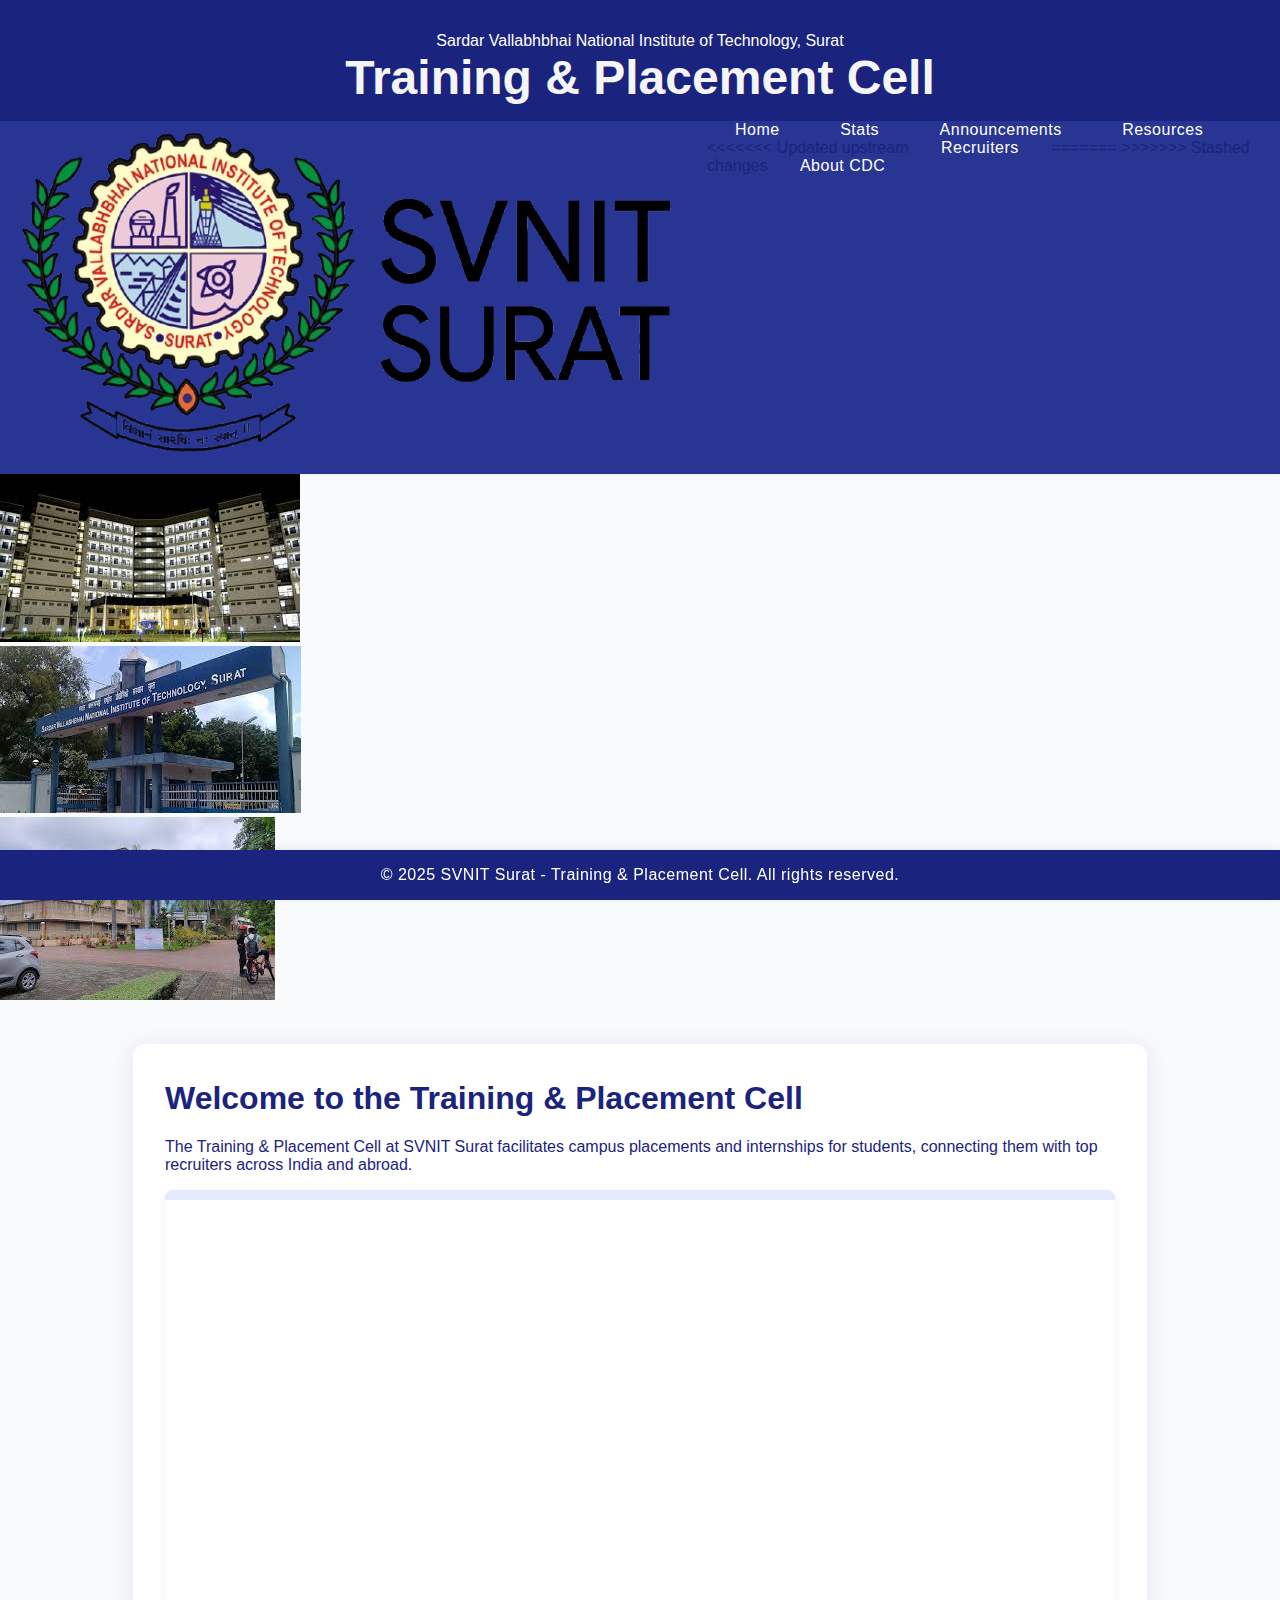
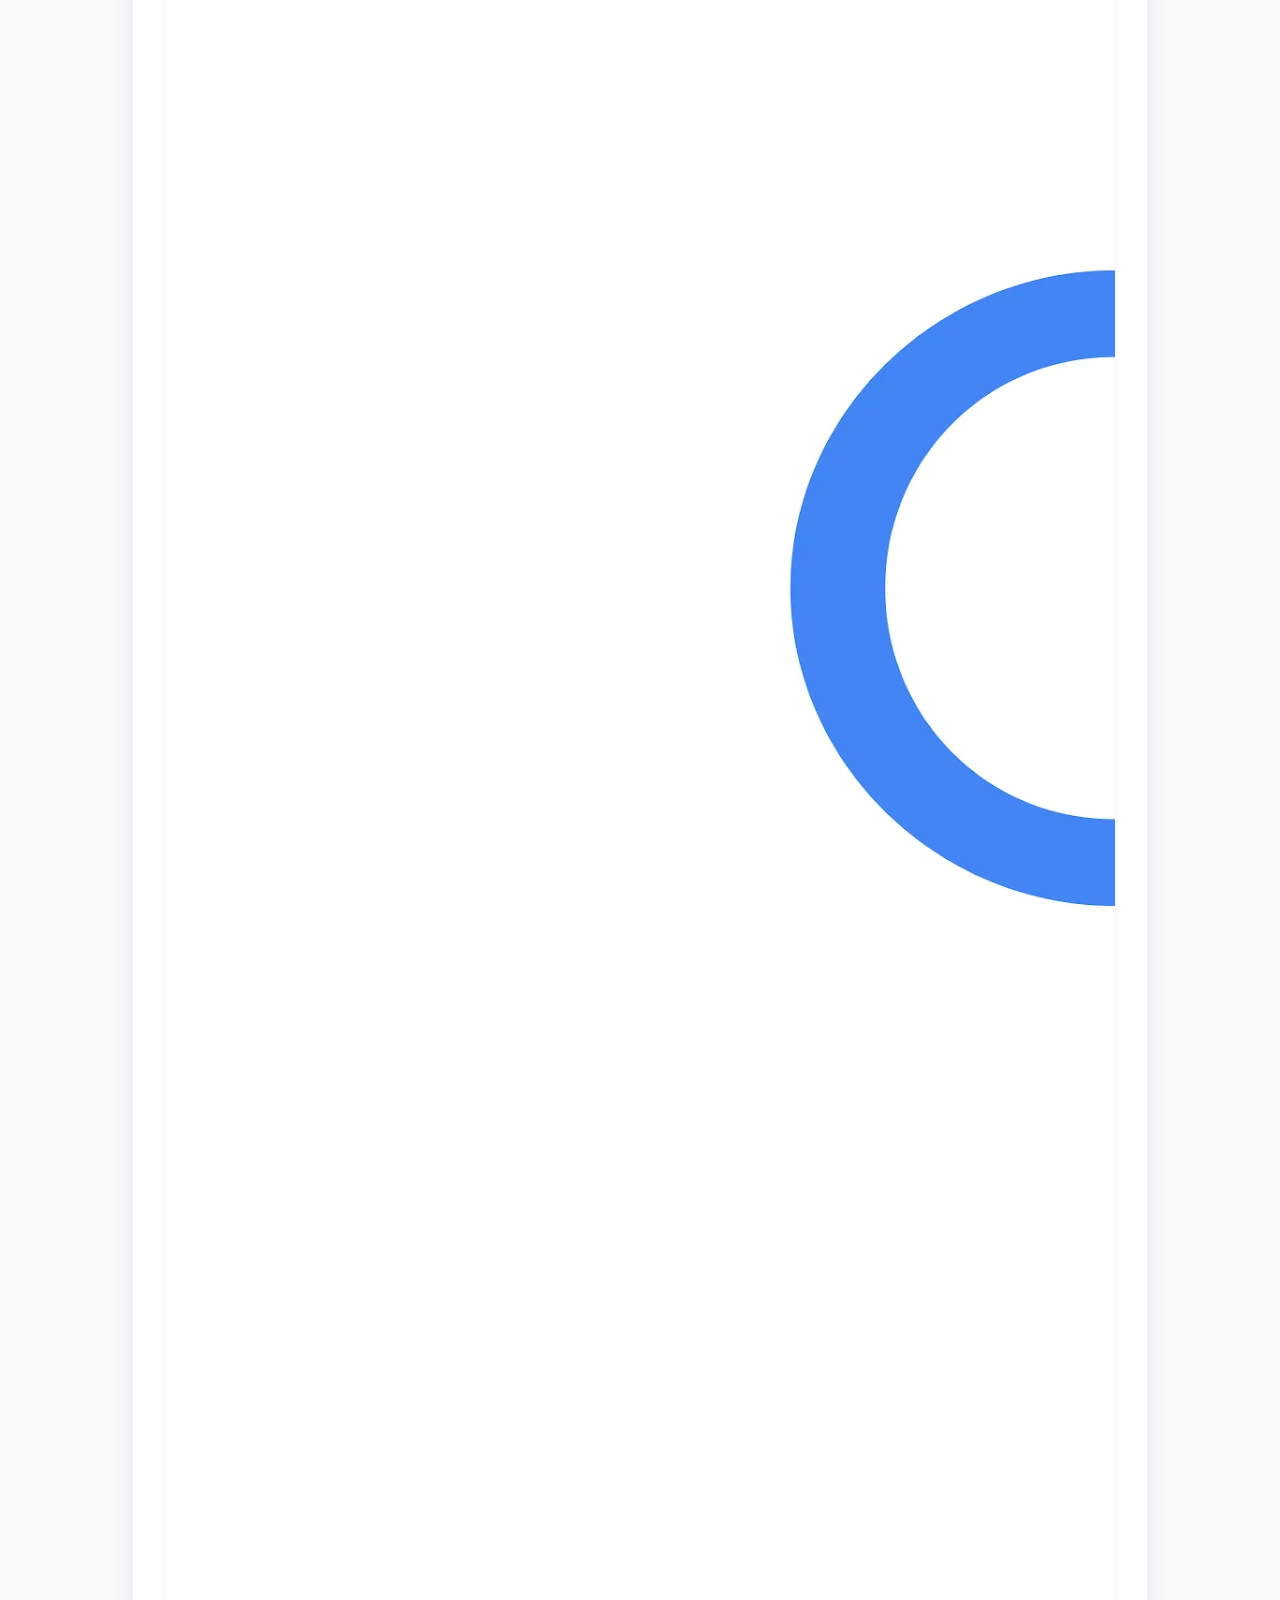
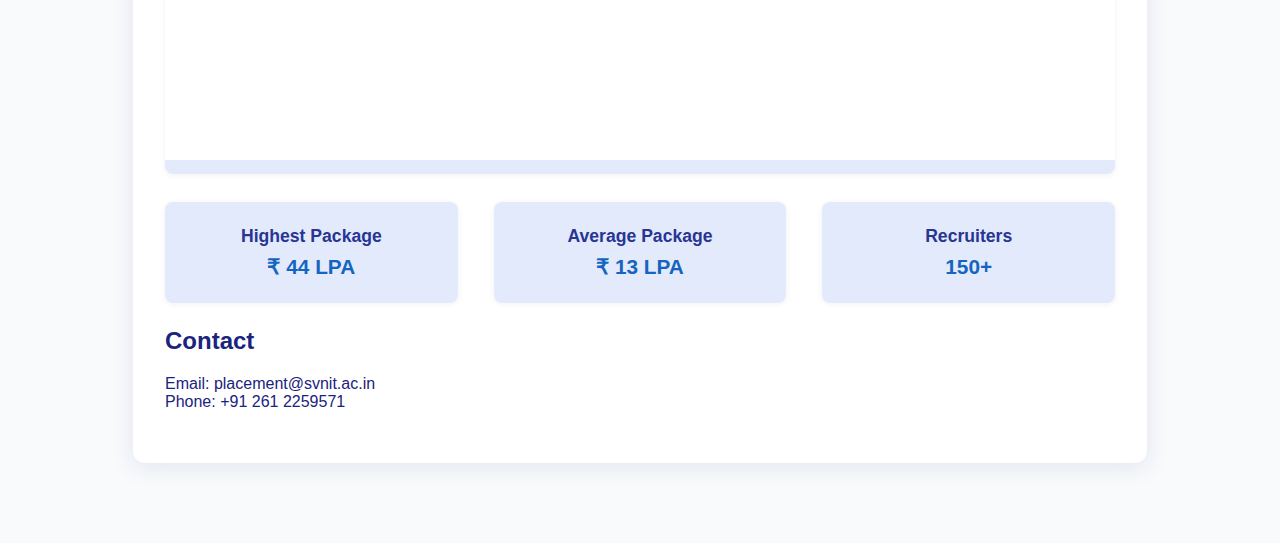
<file: Home page/index.html>
<!DOCTYPE html>
<html lang="en">
<head>
  <meta charset="UTF-8" />
  <meta name="viewport" content="width=device-width, initial-scale=1.0"/>
  <title>SVNIT Surat - Training & Placement Cell</title>
  <link rel="stylesheet" href="styles.css" />
</head>
<body>

  <!-- Header -->
  <header>
    <div class="header-flex">
      <div class="header-content">
        <div class="header-title">
          Sardar Vallabhbhai National Institute of Technology, Surat
        </div>
        <h1 style="color: whitesmoke;">Training & Placement Cell</h1>
      </div>
    </div>
  </header>

  <!-- Navigation -->
  <nav>
    <img class="svnit-logo" src="/Images/logo.png" alt="SVNIT Surat Logo" />
    <div class="nav-links">
      <a href="#">Home</a>
      <a href="#">Stats</a>
      <a href="#">Announcements</a>
      <a href="#">Resources</a>
<<<<<<< Updated upstream
    <a href="../RecruiterPage/recruiter.html">Recruiters</a>
=======
>>>>>>> Stashed changes
      <a href="/About-cdc/about.html">About CDC</a>
    </div>
  </nav>

  <!-- Image Slideshow -->
  <div class="slideshow">
    <div class="slideshow-track">
      <div class="slideshow-slide"><img src="/Images/SVNIT1.jpeg" alt="Slide 1"></div>
      <div class="slideshow-slide"><img src="/Images/SVNIT2.jpeg" alt="Slide 2"></div>
      <div class="slideshow-slide"><img src="/Images/SVNIT3.jpeg" alt="Slide 3"></div>
    </div>
    <div class="slideshow-dots">
      <span class="dot"></span>
      <span class="dot"></span>
      <span class="dot"></span>
    </div>
  </div>

  <!-- Main Content -->
  <div class="container">
    <h1>Welcome to the Training & Placement Cell</h1>
    <p>
      The Training & Placement Cell at SVNIT Surat facilitates campus placements and internships for students, connecting them with top recruiters across India and abroad.
    </p>

    <!-- Recruiters Logo Slider -->
    <div class="recruiters-slider">
      <div class="slider-track">
        <div class="recruiter-slide"><img src="/Images/google.webp" alt="Google" /></div>
        <div class="recruiter-slide"><img src="/Images/microsoft.png" alt="Microsoft" /></div>
        <div class="recruiter-slide"><img src="/Images/amazon.jpg" alt="Amazon" /></div>
        <div class="recruiter-slide"><img src="/Images/goldman.png" alt="Goldman Sachs" /></div>
        <div class="recruiter-slide"><img src="/Images/lt.png" alt="L&T" /></div>
        <div class="recruiter-slide"><img src="/Images/reliance.png" alt="Reliance" /></div>
        <!-- Duplicate for infinite loop -->
        <div class="recruiter-slide"><img src="/Images/google.webp" alt="Google" /></div>
        <div class="recruiter-slide"><img src="/Images/microsoft.png" alt="Microsoft" /></div>
        <div class="recruiter-slide"><img src="/Images/amazon.jpg" alt="Amazon" /></div>
        <div class="recruiter-slide"><img src="/Images/goldman.png" alt="Goldman Sachs" /></div>
        <div class="recruiter-slide"><img src="/Images/lt.png" alt="L&T" /></div>
        <div class="recruiter-slide"><img src="/Images/reliance.png" alt="Reliance" /></div>
      </div>
    </div>

    <!-- Stats -->
    <div class="stats">
      <div class="stat">
        <h3>Highest Package</h3>
        <p>₹ 44 LPA</p>
      </div>
      <div class="stat">
        <h3>Average Package</h3>
        <p>₹ 13 LPA</p>
      </div>
      <div class="stat">
        <h3>Recruiters</h3>
        <p>150+</p>
      </div>
    </div>

    <!-- Contact Info -->
    <h2>Contact</h2>
    <p>Email: placement@svnit.ac.in<br />Phone: +91 261 2259571</p>
  </div>

  <footer>
    &copy; 2025 SVNIT Surat - Training & Placement Cell. All rights reserved.
  </footer>

</body>
</html>
</file>
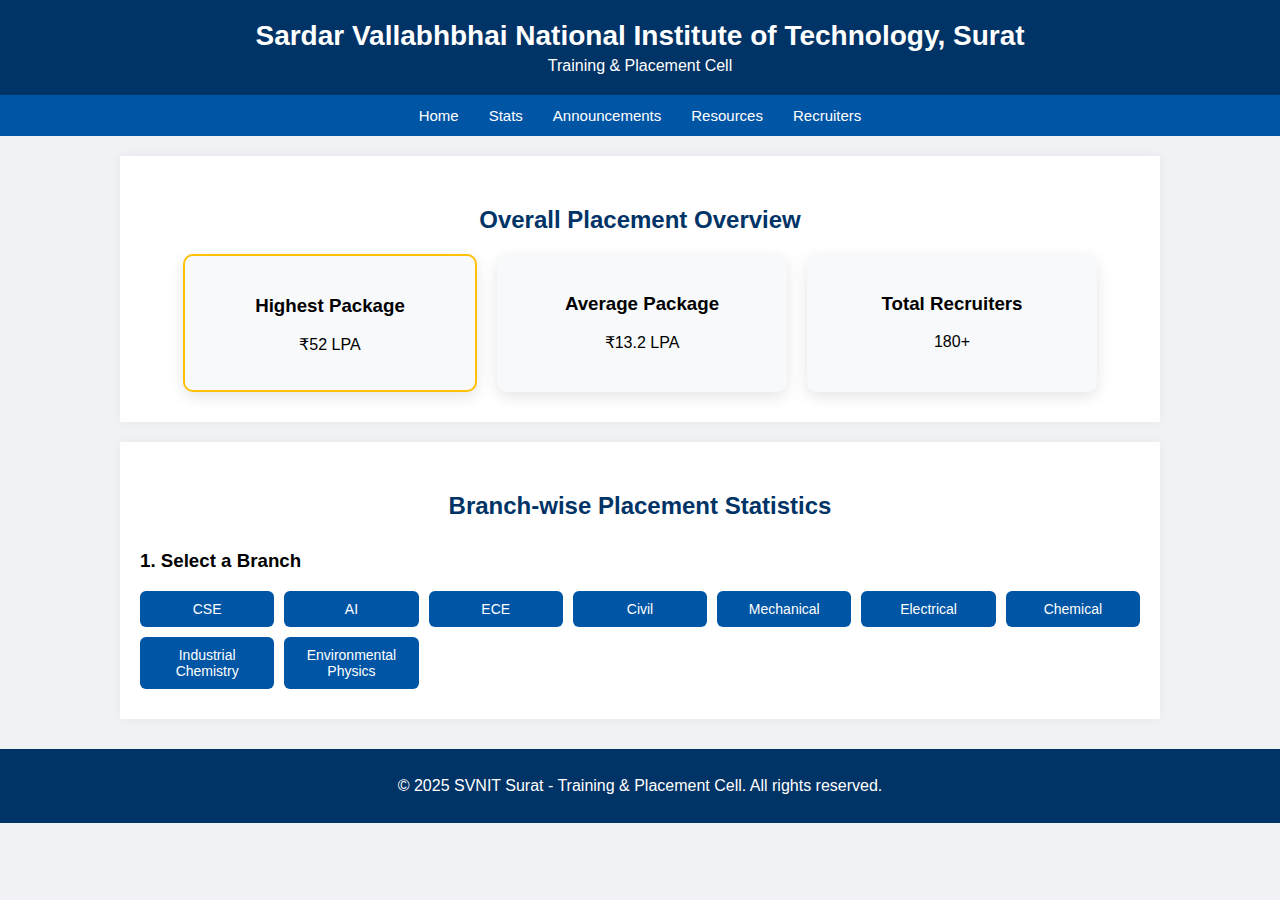
<file: Placement stats/index.html>
<!DOCTYPE html>
<html lang="en">
<head>
  <meta charset="UTF-8" />
  <meta name="viewport" content="width=device-width, initial-scale=1.0"/>
  <link rel="stylesheet" href="styles.css"/>
  <title>SVNIT Surat - Placement Stats</title>
  <style>
    html {
      scroll-behavior: smooth;
    }
    body {
      font-family: 'Segoe UI', Tahoma, Geneva, Verdana, sans-serif;
      margin: 0;
      padding: 0;
      background: #f0f2f5;
    }
    .site-header {
      background: #003366;
      color: #fff;
      padding: 20px 0;
      text-align: center;
    }
    .site-header h1 {
      margin: 0;
      font-size: 28px;
    }
    .site-header p {
      margin: 5px 0 0;
      font-size: 16px;
    }
    .site-nav {
      background: #0055a5;
      display: flex;
      justify-content: center;
      gap: 30px;
      padding: 12px 0;
    }
    .site-nav a {
      color: white;
      text-decoration: none;
      font-weight: 500;
      font-size: 15px;
    }
    .site-nav a:hover {
      text-decoration: underline;
    }
    .overall-stats,
    .branchwise-section {
      padding: 30px 20px;
      max-width: 1000px;
      margin: auto;
      background: white;
      box-shadow: 0 0 10px rgba(0,0,0,0.05);
      margin-top: 20px;
    }
    .overall-stats h2,
    .branchwise-section h2 {
      text-align: center;
      color: #003366;
    }
    .stats-container {
      display: flex;
      flex-wrap: wrap;
      gap: 20px;
      justify-content: center;
      margin-top: 20px;
    }
    .stat-box {
      background: #f8f9fa;
      padding: 20px;
      width: 250px;
      border-radius: 10px;
      box-shadow: 0 5px 15px rgba(0,0,0,0.1);
      text-align: center;
    }
    .highlight {
      border: 2px solid #ffc107;
      animation: glow 1.5s infinite alternate;
    }
    @keyframes glow {
      from { box-shadow: 0 0 10px #ffc107; }
      to { box-shadow: 0 0 20px #ffc107; }
    }
    .selection-step {
      margin-top: 30px;
    }
    .option-grid {
      display: grid;
      grid-template-columns: repeat(auto-fit, minmax(120px, 1fr));
      gap: 10px;
      margin-top: 15px;
    }
    .option-grid button {
      padding: 10px;
      font-size: 14px;
      border: none;
      background: #0055a5;
      color: white;
      border-radius: 6px;
      cursor: pointer;
      transition: background 0.3s;
    }
    .option-grid button:hover {
      background: #003f7f;
    }
    .site-footer {
      background: #003366;
      color: white;
      text-align: center;
      padding: 12px 0;
      margin-top: 30px;
    }
  </style>
</head>
<body>
  <header class="site-header">
    <h1>Sardar Vallabhbhai National Institute of Technology, Surat</h1>
    <p>Training & Placement Cell</p>
  </header>

  <nav class="site-nav">
    <a href="#">Home</a>
    <a href="#">Stats</a>
    <a href="#">Announcements</a>
    <a href="#">Resources</a>
    <a href="#">Recruiters</a>
  </nav>

  <main>
    <section class="overall-stats">
      <h2>Overall Placement Overview</h2>
      <div class="stats-container">
        <div class="stat-box highlight">
          <h3>Highest Package</h3>
          <p>₹52 LPA</p>
        </div>
        <div class="stat-box">
          <h3>Average Package</h3>
          <p>₹13.2 LPA</p>
        </div>
        <div class="stat-box">
          <h3>Total Recruiters</h3>
          <p>180+</p>
        </div>
      </div>
    </section>

    <section class="branchwise-section">
      <h2>Branch-wise Placement Statistics</h2>
      <div class="selection-step card" id="step-branch">
        <h3>1. Select a Branch</h3>
        <div class="option-grid">
          <button onclick="selectBranch('cse')">CSE</button>
          <button onclick="selectBranch('ai')">AI</button>
          <button onclick="selectBranch('ece')">ECE</button>
          <button onclick="selectBranch('civil')">Civil</button>
          <button onclick="selectBranch('mech')">Mechanical</button>
          <button onclick="selectBranch('elec')">Electrical</button>
          <button onclick="selectBranch('chem')">Chemical</button>
          <button onclick="selectBranch('ic')">Industrial Chemistry</button>
          <button onclick="selectBranch('envphy')">Environmental Physics</button>
        </div>
      </div>

      <div class="selection-step card" id="step-program" style="display: none;">
        <h3>2. Select Program</h3>
        <div class="option-grid">
          <button onclick="selectProgram('ug')">Undergraduate (UG)</button>
          <button onclick="selectProgram('pg')">Postgraduate (PG)</button>
        </div>
      </div>

      <div class="selection-step card" id="step-category" style="display: none;">
        <h3>3. Select Category</h3>
        <div class="option-grid">
          <button onclick="selectCategory('core')">Core</button>
          <button onclick="selectCategory('noncore')">Non-Core</button>
        </div>
      </div>

      <div class="stats-container card" id="branch-stats" style="display: none;">
        <div class="stat-box highlight">
          <h3>Highest Package</h3>
          <p id="b-high">--</p>
        </div>
        <div class="stat-box">
          <h3>Average Package</h3>
          <p id="b-avg">--</p>
        </div>
        <div class="stat-box">
          <h3>Recruiters</h3>
          <p id="b-recruiters">--</p>
        </div>
      </div>
    </section>
  </main>

  <footer class="site-footer">
    <p>© 2025 SVNIT Surat - Training & Placement Cell. All rights reserved.</p>
  </footer>

  <script>
    const data = {
      cse: {
        ug: { core: { high: "52 LPA", avg: "17 LPA", rec: "60+" }, noncore: { high: "40 LPA", avg: "13 LPA", rec: "50+" } },
        pg: { core: { high: "25 LPA", avg: "11 LPA", rec: "30+" }, noncore: { high: "18 LPA", avg: "9 LPA", rec: "20+" } }
      },
      ai: {
        ug: { core: { high: "48 LPA", avg: "16 LPA", rec: "45+" }, noncore: { high: "36 LPA", avg: "12 LPA", rec: "40+" } },
        pg: { core: { high: "22 LPA", avg: "10 LPA", rec: "25+" }, noncore: { high: "16 LPA", avg: "8 LPA", rec: "18+" } }
      },
    };

    function scrollToElement(id) {
      document.getElementById(id).scrollIntoView({ behavior: "smooth" });
    }

    let selectedBranch = "", selectedProgram = "", selectedCategory = "";

    function selectBranch(branch) {
      selectedBranch = branch;
      document.getElementById("step-program").style.display = "block";
      document.getElementById("step-category").style.display = "none";
      document.getElementById("branch-stats").style.display = "none";
      scrollToElement("step-program");
    }

    function selectProgram(program) {
      selectedProgram = program;
      document.getElementById("step-category").style.display = "block";
      document.getElementById("branch-stats").style.display = "none";
      scrollToElement("step-category");
    }

    function selectCategory(category) {
      selectedCategory = category;
      const stat = data[selectedBranch]?.[selectedProgram]?.[selectedCategory] || { high: "--", avg: "--", rec: "--" };
      document.getElementById("b-high").textContent = stat.high;
      document.getElementById("b-avg").textContent = stat.avg;
      document.getElementById("b-recruiters").textContent = stat.rec;
      document.getElementById("branch-stats").style.display = "flex";
      scrollToElement("branch-stats");
    }
  </script>
</body>
</html>
</file>
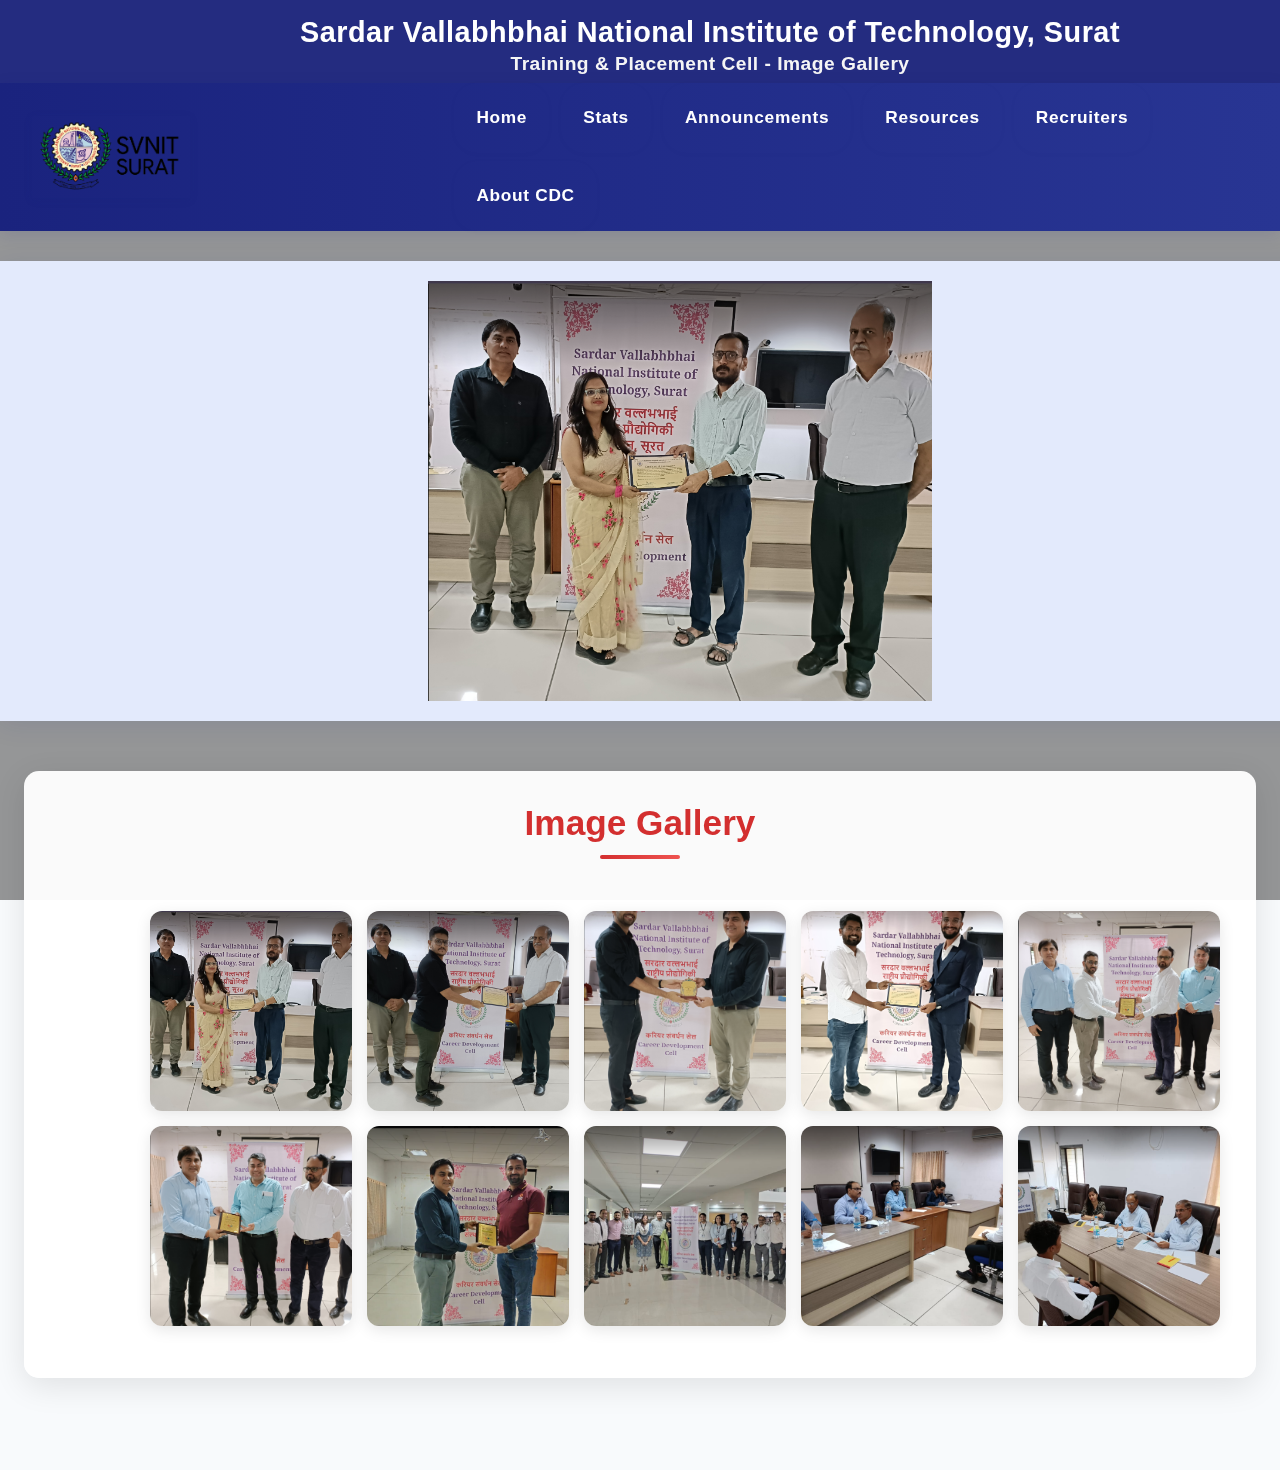
<file: Home page/gallery.html>
<!DOCTYPE html>
<html lang="en">
  <head>
    <meta charset="UTF-8" />
    <meta name="viewport" content="width=device-width, initial-scale=1.0" />
    <title>Image Gallery - SVNIT Surat Training & Placement Cell</title>
    <link rel="stylesheet" href="gallery.css" />
  </head>
  <body>
    <!-- Header -->
    <header>
      <div class="header-flex">
        <div class="header-content">
          <div class="header-title">
            Sardar Vallabhbhai National Institute of Technology, Surat
          </div>
          <h1 style="color: whitesmoke">
            Training & Placement Cell - Image Gallery
          </h1>
        </div>
      </div>
    </header>

    <!-- Navigation -->
    <nav>
      <img class="svnit-logo" src="/Images/logo.png" alt="SVNIT Surat Logo" />
      <div class="nav-links">
        <a href="#">Home</a>
        <a href="#">Stats</a>
        <a href="#">Announcements</a>
        <a href="#">Resources</a>
        <a href="../RecruiterPage/recruiter.html">Recruiters</a>
        <a href="/About-cdc/about.html">About CDC</a>
      </div>
    </nav>

    <!-- Slideshow Section -->
    <section class="slideshow">
      <div class="slideshow-track">
        <div class="slideshow-slide">
          <img src="/Images/1.png" alt="Slideshow Image 1" />
        </div>
        <div class="slideshow-slide">
          <img src="/Images/2.png" alt="Slideshow Image 2" />
        </div>
        <div class="slideshow-slide">
          <img src="/Images/3.png" alt="Slideshow Image 3" />
        </div>
        <div class="slideshow-slide">
          <img src="/Images/4.png" alt="Slideshow Image 4" />
        </div>
        <div class="slideshow-slide">
          <img src="/Images/5.png" alt="Slideshow Image 5" />
        </div>
        <div class="slideshow-slide">
          <img src="/Images/6.png" alt="Slideshow Image 6" />
        </div>
        <div class="slideshow-slide">
          <img src="/Images/7.png" alt="Slideshow Image 7" />
        </div>
        <div class="slideshow-slide">
          <img src="/Images/8.png" alt="Slideshow Image 8" />
        </div>
        <div class="slideshow-slide">
          <img src="/Images/9.png" alt="Slideshow Image 9" />
        </div>
        <div class="slideshow-slide">
          <img src="/Images/10.png" alt="Slideshow Image 10" />
        </div>
        <div class="slideshow-slide">
          <img src="/Images/11.png" alt="Slideshow Image 11" />
        </div>
        <div class="slideshow-slide">
          <img src="/Images/12.png" alt="Slideshow Image 12" />
        </div>
        <div class="slideshow-slide">
          <img src="/Images/13.png" alt="Slideshow Image 13" />
        </div>
        <div class="slideshow-slide">
          <img src="/Images/14.png" alt="Slideshow Image 14" />
        </div>
        <div class="slideshow-slide">
          <img src="/Images/15.png" alt="Slideshow Image 15" />
        </div>
        <div class="slideshow-slide">
          <img src="/Images/16.png" alt="Slideshow Image 16" />
        </div>
        <div class="slideshow-slide">
          <img src="/Images/17.png" alt="Slideshow Image 17" />
        </div>
        <div class="slideshow-slide">
          <img src="/Images/18.png" alt="Slideshow Image 18" />
        </div>
        <div class="slideshow-slide">
          <img src="/Images/19.png" alt="Slideshow Image 19" />
        </div>
        <div class="slideshow-slide">
          <img src="/Images/20.png" alt="Slideshow Image 20" />
        </div>
      </div>
    </section>

    <!-- Image Gallery -->
    <section class="image-gallery">
      <h2>Image Gallery</h2>
      <div class="gallery-grid">
        <img src="/Images/1.png" alt="Gallery Image 1" class="gallery-item" />
        <img src="/Images/2.png" alt="Gallery Image 2" class="gallery-item" />
        <img src="/Images/3.png" alt="Gallery Image 3" class="gallery-item" />
        <img src="/Images/4.png" alt="Gallery Image 4" class="gallery-item" />
        <img src="/Images/5.png" alt="Gallery Image 5" class="gallery-item" />
        <img src="/Images/6.png" alt="Gallery Image 6" class="gallery-item" />
        <img src="/Images/7.png" alt="Gallery Image 7" class="gallery-item" />
        <img src="/Images/8.png" alt="Gallery Image 8" class="gallery-item" />
        <img src="/Images/9.png" alt="Gallery Image 9" class="gallery-item" />
        <img src="/Images/10.png" alt="Gallery Image 10" class="gallery-item" />
      </div>
    </section>

    <!-- Lightbox Modal -->
    <div id="lightbox" class="lightbox">
      <span class="close">&times;</span>
      <img class="lightbox-content" id="lightbox-img" />
      <div id="caption"></div>
    </div>

    <script>
      // Lightbox script
      const lightbox = document.getElementById("lightbox");
      const lightboxImg = document.getElementById("lightbox-img");
      const captionText = document.getElementById("caption");
      const galleryItems = document.querySelectorAll(".gallery-item");
      const closeBtn = document.querySelector(".close");

      galleryItems.forEach((item) => {
        item.addEventListener("click", () => {
          lightbox.style.display = "block";
          lightboxImg.src = item.src;
          captionText.textContent = item.alt;
        });
      });

      closeBtn.addEventListener("click", () => {
        lightbox.style.display = "none";
      });

      lightbox.addEventListener("click", (e) => {
        if (e.target === lightbox) {
          lightbox.style.display = "none";
        }
      });
    </script>
  </body>
</html>
</file>
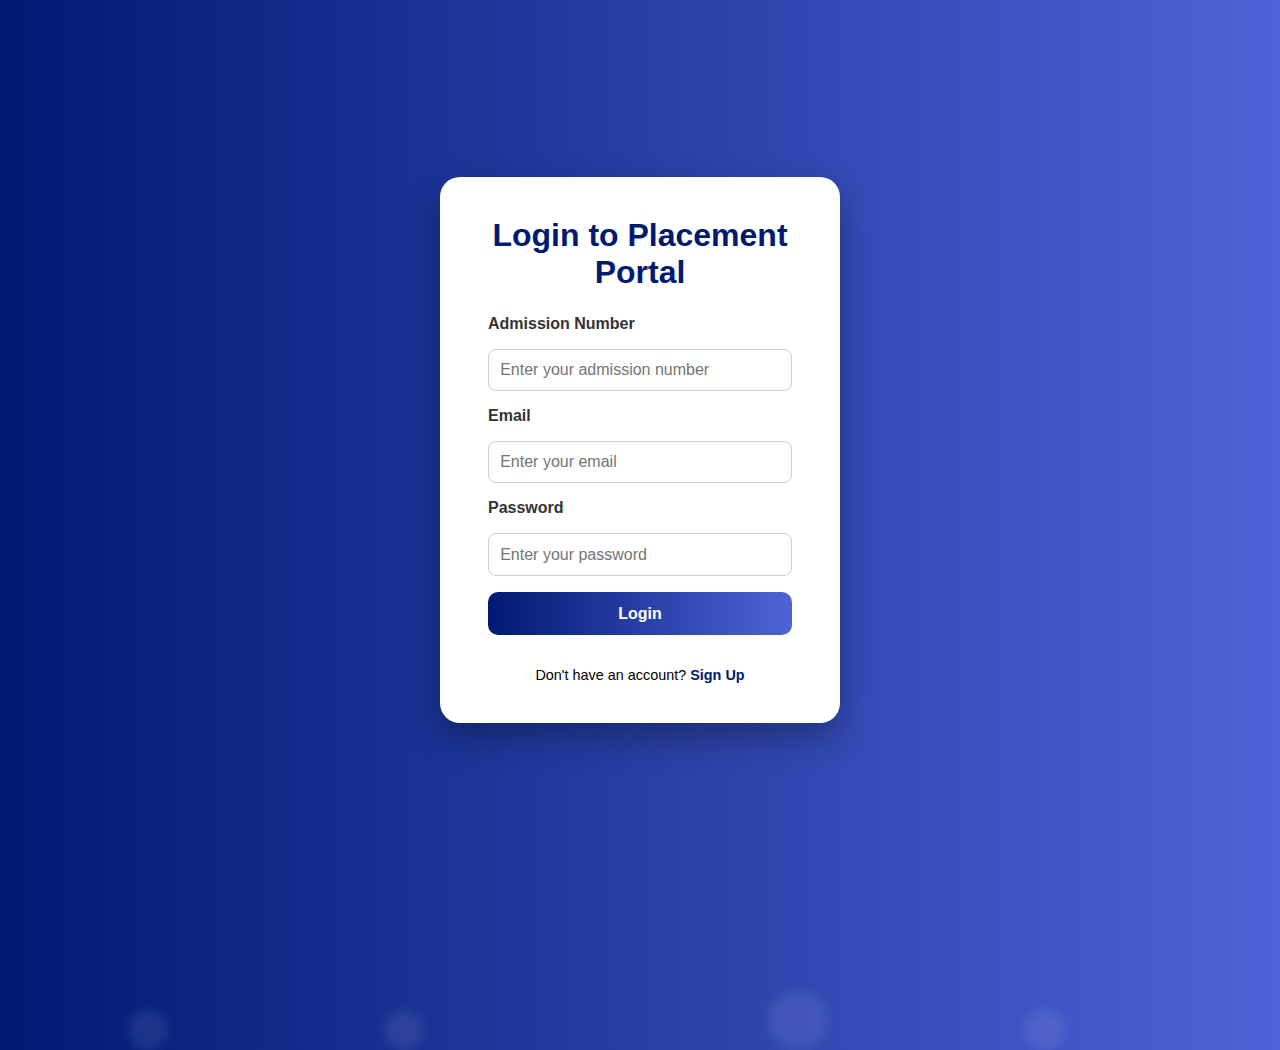
<file: Home page/login.html>
<!DOCTYPE html>
<html lang="en">
<head>
  <meta charset="UTF-8" />
  <meta name="viewport" content="width=device-width, initial-scale=1.0"/>
  <title>Login | SVNIT Placement Portal</title>
  <link rel="stylesheet" href="login.css" />
</head>
<body>
  <div class="background-animation">
    <span></span><span></span><span></span><span></span>
  </div>

  <div class="login-container">
    <h1>Login to Placement Portal</h1>
    <form class="login-form">
      <label for="admission">Admission Number</label>
      <input type="text" id="admission" placeholder="Enter your admission number" required />

      <label for="email">Email</label>
      <input type="email" id="email" placeholder="Enter your email" required />

      <label for="password">Password</label>
      <input type="password" id="password" placeholder="Enter your password" required />

      <button type="submit">Login</button>
      <p class="signup-link">Don't have an account? <a href="#">Sign Up</a></p>
    </form>
  </div>
</body>
</html>
</file>
<file: Home page/styles.css>
body {
    font-family: 'Segoe UI', Arial, sans-serif;
    margin: 0;
    background: #f8fafc;
    color: #1a237e;
}
header {
    background: #1a237e;
    color: #fff;
    padding: 32px 0 16px 0;
    text-align: center;
    box-shadow: 0 2px 8px rgba(26,35,126,0.08);
}
header h1 {
    margin: 0;
    font-size: 3rem;
    font-weight: 700;
}
header p {
    margin: 8px 0 0 0;
    font-size: 2rem;
    font-weight: 400;
}
nav {
    background: #283593;
    display: flex;
    justify-content: center;
    box-shadow: 0 1px 4px rgba(40,53,147,0.06);
}
nav a {
    color: #fff;
    text-decoration: none;
    padding: 16px 28px;
    font-weight: 500;
    letter-spacing: 0.5px;
    transition: background 0.3s, color 0.3s;
    border-bottom: 2px solid transparent;
}
nav a:hover, nav a:focus {
    background: #1a237e;
    color: #ffd600;
    border-bottom: 2px solid #ffd600;
}
.container {
    max-width: 950px;
    margin: 40px auto 80px auto;
    background: #fff;
    padding: 36px 32px;
    border-radius: 12px;
    box-shadow: 0 4px 24px rgba(26,35,126,0.10);
}
h1, h2 {
    margin-top: 0;
    color: #1a237e;
}
.stats {
    display: flex;
    gap: 36px;
    margin: 28px 0 24px 0;
}
.stat {
    flex: 1;
    background: #e3eafc;
    padding: 24px 12px;
    border-radius: 8px;
    text-align: center;
    box-shadow: 0 1px 6px rgba(26,35,126,0.06);
}
.stat h3 {
    margin: 0 0 8px 0;
    color: #283593;
    font-size: 1.1rem;
    font-weight: 600;
}
.stat p {
    margin: 0;
    font-size: 1.3rem;
    color: #1565c0;
    font-weight: 700;
}
footer {
    background: #1a237e;
    color: #fff;
    text-align: center;
    padding: 16px 0;
    position: fixed;
    width: 100%;
    bottom: 0;
    font-size: 1rem;
    letter-spacing: 0.5px;
    box-shadow: 0 -2px 8px rgba(26,35,126,0.08);
}
.recruiters-slider {
    overflow: hidden;
    width: 100%;
    background: #e3eafc;
    border-radius: 8px;
    margin-bottom: 28px;
    box-shadow: 0 1px 6px rgba(26,35,126,0.06);
    padding: 10px 0;
}

.slider-track {
    display: flex;
    gap: 0;
    width: calc(220px * 12); /* Adjust if you add more slides */
    animation: scroll 15s linear infinite;
}

.slide {
    flex: 0 0 220px;
    display: flex;
    align-items: center;
    justify-content: center;
    height: 48px;
    background: transparent;
    margin: 0;
}

.slide img {
    max-height: 40px;
    max-width: 120px;
    object-fit: contain;
    display: block;
    margin: 0 auto;
}

@keyframes scroll {
    0% { transform: translateX(0); }
    100% { transform: translateX(-50%); }
}

@media (max-width: 800px) {
    .stats {
        flex-direction: column;
        gap: 18px;
    }
    .container {
        padding: 18px 8px;
    }
    nav a {
        padding: 12px 10px;
        font-size: 1rem;
    }
    header h1 {
        font-size: 2rem;
    }
}
</file>
<file: Placement stats/styles.css>
html {
  scroll-behavior: smooth;
}

body {
  font-family: 'Segoe UI', Tahoma, Geneva, Verdana, sans-serif;
  margin: 0;
  padding: 0;
  background: #f0f2f5;
}

.site-header {
  background: #003366;
  color: #fff;
  padding: 20px 0;
  text-align: center;
}

.site-header h1 {
  margin: 0;
  font-size: 28px;
}

.site-header p {
  margin: 5px 0 0;
  font-size: 16px;
}

.site-nav {
  background: #0055a5;
  display: flex;
  justify-content: center;
  gap: 30px;
  padding: 12px 0;
}

.site-nav a {
  color: white;
  text-decoration: none;
  font-weight: 500;
  font-size: 15px;
}

.site-nav a:hover {
  text-decoration: underline;
}

.overall-stats,
.branchwise-section {
  padding: 30px 20px;
  max-width: 1000px;
  margin: auto;
  background: white;
  box-shadow: 0 0 10px rgba(0, 0, 0, 0.05);
  margin-top: 20px;
}

.overall-stats h2,
.branchwise-section h2 {
  text-align: center;
  color: #003366;
}

.stats-container {
  display: flex;
  flex-wrap: wrap;
  gap: 20px;
  justify-content: center;
  margin-top: 20px;
}

.stat-box {
  background: #f8f9fa;
  padding: 20px;
  width: 250px;
  border-radius: 10px;
  box-shadow: 0 5px 15px rgba(0, 0, 0, 0.1);
  text-align: center;
}

.highlight {
  border: 2px solid #ffc107;
  animation: glow 1.5s infinite alternate;
}

@keyframes glow {
  from {
    box-shadow: 0 0 10px #ffc107;
  }
  to {
    box-shadow: 0 0 20px #ffc107;
  }
}

.selection-step {
  margin-top: 30px;
}

.option-grid {
  display: grid;
  grid-template-columns: repeat(auto-fit, minmax(120px, 1fr));
  gap: 10px;
  margin-top: 15px;
}

.option-grid button {
  padding: 10px;
  font-size: 14px;
  border: none;
  background: #0055a5;
  color: white;
  border-radius: 6px;
  cursor: pointer;
  transition: background 0.3s;
}

.option-grid button:hover {
  background: #003f7f;
}

.site-footer {
  background: #003366;
  color: white;
  text-align: center;
  padding: 12px 0;
  margin-top: 30px;
}
</file>
<file: Home page/gallery.css>
/* Styles for the gallery page */

/* General body and font styles */
body {
  font-family: 'Segoe UI', Arial, sans-serif;
  margin: 0;
  background: #f8fafc;
  color: #1a237e;
  background-image: url('https://images.unsplash.com/photo-1461749280684-dccba630e2f6?auto=format&fit=crop&w=1500&q=80');
  background-attachment: fixed;
  background-position: center;
  background-repeat: no-repeat;
  background-size: cover;
  padding-bottom: 60px;
  min-height: 100vh;
  overflow-x: hidden;
  position: relative;
}

/* Black transparent overlay for background */
body::before {
  content: '';
  position: fixed;
  top: 0;
  left: 0;
  width: 100%;
  height: 100%;
  background: rgba(0, 0, 0, 0.4);
  z-index: -1;
}

/* Header */
header {
  background: rgba(26, 35, 126, 0.92);
  color: #fff;
  padding: 16px 0 8px 0;
  box-shadow: 0 2px 8px rgba(26,35,126,0.08);
  width: 100%;
  position: relative;
  z-index: 1000;
}

.header-flex {
  display: flex;
  align-items: center;
  justify-content: center;
  max-width: 950px;
  margin: 0 auto;
  padding-left: 140px;
}

.header-content {
  text-align: center;
  width: 100%;
}

.header-title {
  font-size: 1.8rem;
  font-weight: 800;
  letter-spacing: 0.5px;
  margin: 0;
  padding-bottom: 4px;
}

header h1 {
  margin: 0;
  font-size: 1.2rem;
  font-weight: 700;
  letter-spacing: 0.5px;
}

/* Navigation */
nav {
  background: linear-gradient(90deg, #1a237e 0%, #283593 100%);
  display: flex;
  align-items: center;
  justify-content: flex-start;
  box-shadow: 0 4px 16px rgba(26,35,126,0.12);
  min-height: 70px;
  position: sticky;
  top: 0;
  z-index: 1100;
  padding: 0 32px;
  gap: 32px;
}

.svnit-logo {
  width: 150px;
  object-fit: contain;
  background: none;
  padding: 4px;
  box-shadow: 0 2px 8px rgba(26,35,126,0.13);
  margin-right: 28px;
  transition: transform 0.2s;
  margin-right: 18vw;
}


.nav-links {
  display: flex;
  flex-wrap: wrap;
  gap: 8px;
}

nav a {
  color: #fff;
  text-decoration: none;
  padding: 10px 22px;
  font-weight: 600;
  letter-spacing: 0.7px;
  font-size: 1.08rem;
  border-radius: 24px;
  transition: 
    background 0.25s,
    color 0.25s,
    box-shadow 0.25s,
    border-bottom 0.25s;
  border-bottom: 2px solid transparent;
  display: flex;
  align-items: center;
  height: 48px;
  margin: 0 2px;
  box-shadow: 0 1px 4px rgba(26,35,126,0.04);
}

nav a:hover, nav a:focus {
  background: #fff;
  color: #1a237e;
  border-bottom: 2px solid #ffd600;
  box-shadow: 0 4px 16px rgba(26,35,126,0.10);
  text-decoration: none;
}

/* Slideshow */
.slideshow {
  width: 100vw;
  max-width: 100vw;
  margin: 30px auto 50px auto;
  padding: 20px 40px;
  border-radius: 0;
  overflow: hidden;
  box-shadow: 0 4px 24px rgba(26,35,126,0.10);
  background: #e3eafc;
  position: relative;
}

.slideshow-dots {
  position: absolute;
  left: 0;
  right: 0;
  bottom: 18px;
  display: flex;
  justify-content: center;
  gap: 12px;
  z-index: 2;
}

.slideshow-dots .dot {
  width: 14px;
  height: 14px;
  border-radius: 50%;
  background: #b0bec5;
  opacity: 0.7;
  transition: background 0.3s, opacity 0.3s;
  display: inline-block;
}

/* Active dot styling using animation delay sync */
.slideshow-dots .dot:nth-child(1) {
  animation: dotActive 12s linear infinite;
}
.slideshow-dots .dot:nth-child(2) {
  animation: dotActive 12s linear infinite;
  animation-delay: 4s;
}
.slideshow-dots .dot:nth-child(3) {
  animation: dotActive 12s linear infinite;
  animation-delay: 8s;
}

@keyframes dotActive {
  0%, 33.33% { background: #283593; opacity: 1; }
  33.34%, 100% { background: #b0bec5; opacity: 0.7; }
}

.slideshow-track {
  display: flex;
  width: 300vw; /* 3 images, each 100vw wide */
  animation: slideShow 12s cubic-bezier(0.77, 0, 0.175, 1) infinite;
}

.slideshow-slide {
  flex: 0 0 100vw;
  height: 38vw;
  max-height: 420px;
  min-height: 180px;
  display: flex;
  align-items: center;
  justify-content: center;
}

.slideshow-slide img {
  width: 100%;
  height: 100%;
  object-fit: contain;
  display: block;
  background: #e3eafc;
}

@keyframes slideShow {
  0%   { transform: translateX(0vw); }
  10%  { transform: translateX(0vw); }
  33%  { transform: translateX(-100vw); }
  43%  { transform: translateX(-100vw); }
  66%  { transform: translateX(-200vw); }
  76%  { transform: translateX(-200vw); }
  100% { transform: translateX(0vw); }
}

/* Main Container */
.container {
  max-width: 1050px;
  margin: 40px auto 80px auto;
  background: rgba(255, 255, 255, 0.95);
  padding: 36px 32px;
  border-radius: 12px;
  box-shadow: 0 4px 24px rgba(26,35,126,0.10);
}

h1, h2 {
  margin-top: 0;
  color: #1a237e;
}

/* Recruiter Logo Slider */
.recruiters-slider {
  overflow: hidden;
  width: 100%;
  background: #e3eafc;
  border-radius: 8px;
  margin-bottom: 28px;
  box-shadow: 0 1px 6px rgba(26,35,126,0.06);
  padding: 18px 0;
  min-height: 100px;
  display: flex;
  align-items: center;
}

.slider-track {
  display: flex;
  gap: 0;
  width: fit-content;
  animation: scroll 15s linear infinite;
  align-items: center;
}

.recruiter-slide {
  flex: 0 0 220px;
  display: flex;
  align-items: center;
  justify-content: center;
  height: 80px;
  margin: 0;
}

.recruiter-slide img {
  max-height: 80px;
  max-width: 180px;
  object-fit: contain;
  display: block;
  margin: 0 auto;
}

@keyframes scroll {
  0% { transform: translateX(0); }
  100% { transform: translateX(-50%); }
}

/* Stats */
.stats {
  display: flex;
  gap: 36px;
  margin: 28px 0 24px 0;
}

.stat {
  flex: 1;
  background: #e3eafc;
  padding: 24px 12px;
  border-radius: 8px;
  text-align: center;
  box-shadow: 0 1px 6px rgba(26,35,126,0.06);
  transition: transform 0.3s, box-shadow 0.3s;
}

.stat:hover {
  transform: translateY(-5px);
  box-shadow: 0 8px 32px rgba(26,35,126,0.10);
}

.stat h3 {
  margin: 0 0 8px 0;
  color: #283593;
  font-size: 1.1rem;
  font-weight: 600;
}

.stat p {
  margin: 0;
  font-size: 1.3rem;
  color: #1565c0;
  font-weight: 700;
}

/* Image Gallery */
.image-gallery {
  padding: 2rem 1rem;
  max-width: 1200px;
  margin: 2rem auto;
  background: rgba(255, 255, 255, 0.95);
  border-radius: 15px;
  box-shadow: 0 8px 32px rgba(0, 0, 0, 0.1);
}

.image-gallery h2 {
  text-align: center;
  margin-bottom: 2rem;
  color: #1a237e;
  font-size: 2.2rem;
  font-weight: 700;
  position: relative;
  padding-bottom: 1rem;
}

.image-gallery h2::after {
  content: '';
  position: absolute;
  bottom: 0;
  left: 50%;
  transform: translateX(-50%);
  width: 80px;
  height: 4px;
  background: linear-gradient(90deg, #1a237e, #3f51b5);
  border-radius: 2px;
}

/* Different section colors */
.image-gallery:nth-child(3) h2 {
  color: #2e7d32;
}

.image-gallery:nth-child(3) h2::after {
  background: linear-gradient(90deg, #2e7d32, #66bb6a);
}

.image-gallery:nth-child(4) h2 {
  color: #d32f2f;
}

.image-gallery:nth-child(4) h2::after {
  background: linear-gradient(90deg, #d32f2f, #ef5350);
}

.image-gallery:nth-child(5) h2 {
  color: #f57c00;
}

.image-gallery:nth-child(5) h2::after {
  background: linear-gradient(90deg, #f57c00, #ffb74d);
}

.image-gallery:nth-child(6) h2 {
  color: #7b1fa2;
}

.image-gallery:nth-child(6) h2::after {
  background: linear-gradient(90deg, #7b1fa2, #ba68c8);
}

/* Gallery Grid Styles */
.gallery-grid {
  display: grid;
  grid-template-columns: repeat(auto-fit, minmax(200px, 1fr));
  grid-auto-rows: 200px;
  gap: 15px;
  padding: 20px 20px 20px 60px;
  max-width: 1200px;
  margin: 0 auto 0 50px;
}

.gallery-item {
  width: 100%;
  height: 100%;
  object-fit: cover;
  border-radius: 12px;
  cursor: pointer;
  transition: all 0.4s ease;
  box-shadow: 0 4px 15px rgba(0, 0, 0, 0.1);
  position: relative;
  overflow: hidden;
}

.gallery-item::before {
  content: '';
  position: absolute;
  top: 0;
  left: 0;
  right: 0;
  bottom: 0;
  background: linear-gradient(45deg, transparent 0%, rgba(0, 0, 0, 0.1) 50%, transparent 100%);
  opacity: 0;
  transition: opacity 0.3s ease;
}

.gallery-item:hover::before {
  opacity: 1;
}

.gallery-item:hover {
  transform: scale(1.08) rotate(1deg);
  box-shadow: 0 12px 35px rgba(0, 0, 0, 0.25);
  z-index: 10;
}

/* Size variations with enhanced styling */
.size-small {
  grid-row: span 1;
  grid-column: span 1;
  border: 3px solid transparent;
  background: linear-gradient(white, white) padding-box,
              linear-gradient(45deg, #3f51b5, #2196f3) border-box;
}

.size-medium {
  grid-row: span 2;
  grid-column: span 1;
  border: 3px solid transparent;
  background: linear-gradient(white, white) padding-box,
              linear-gradient(45deg, #4caf50, #8bc34a) border-box;
}

.size-large {
  grid-row: span 2;
  grid-column: span 2;
  border: 3px solid transparent;
  background: linear-gradient(white, white) padding-box,
              linear-gradient(45deg, #ff9800, #ffc107) border-box;
}

/* Lightbox Styles */
.lightbox {
  display: none;
  position: fixed;
  z-index: 9999;
  left: 0;
  top: 0;
  width: 100%;
  height: 100%;
  background-color: rgba(0, 0, 0, 0.9);
  backdrop-filter: blur(5px);
}

.lightbox-content {
  margin: auto;
  display: block;
  width: 80%;
  max-width: 700px;
  max-height: 80%;
  object-fit: contain;
  border-radius: 10px;
  box-shadow: 0 20px 60px rgba(0, 0, 0, 0.5);
  animation: zoom 0.3s ease;
}

@keyframes zoom {
  from { transform: scale(0.8); opacity: 0; }
  to { transform: scale(1); opacity: 1; }
}

#caption {
  margin: auto;
  display: block;
  width: 80%;
  max-width: 700px;
  text-align: center;
  color: #ccc;
  padding: 10px 0;
  height: 40px;
  font-size: 1.1rem;
}

.close {
  position: absolute;
  top: 20px;
  right: 35px;
  color: #f1f1f1;
  font-size: 40px;
  font-weight: bold;
  transition: 0.3s;
  cursor: pointer;
}

.close:hover,
.close:focus {
  color: #bbb;
  text-decoration: none;
}

/* Responsive adjustments */
@media (max-width: 768px) {
  .image-gallery {
    padding: 1.5rem 0.5rem;
    margin: 1rem;
  }
  
  .image-gallery h2 {
    font-size: 1.8rem;
  }
  
  .gallery-grid {
    grid-template-columns: repeat(auto-fit, minmax(150px, 1fr));
    grid-auto-rows: 150px;
    gap: 10px;
    padding: 15px 15px 15px 40px;
    margin: 0 auto 0 30px;
  }
  
  .size-large {
    grid-row: span 2;
    grid-column: span 2;
  }
  
  .size-medium {
    grid-row: span 1;
    grid-column: span 1;
  }
  
  .lightbox-content {
    width: 95%;
  }
  
  #caption {
    width: 95%;
    font-size: 1rem;
  }
  
  .close {
    top: 10px;
    right: 20px;
    font-size: 30px;
  }
}

@media (max-width: 480px) {
  .gallery-grid {
    grid-template-columns: repeat(2, 1fr);
    grid-auto-rows: 120px;
    gap: 8px;
    padding: 10px 10px 10px 20px;
    margin: 0 auto 0 15px;
  }
  
  .image-gallery h2 {
    font-size: 1.5rem;
  }
  
  .size-large {
    grid-row: span 2;
    grid-column: span 2;
  }
  
  .size-medium,
  .size-small {
    grid-row: span 1;
    grid-column: span 1;
  }
}

/* Footer */
footer {
  background: rgba(26, 35, 126, 0.9);
  color: #fff;
  text-align: center;
  padding: 16px 0;
  position: fixed;
  width: 100%;
  bottom: 0;
  font-size: 1rem;
  letter-spacing: 0.5px;
  box-shadow: 0 -2px 8px rgba(26,35,126,0.08);
}

/* Mobile */
@media (max-width: 800px) {
  nav {
    flex-direction: column;
    align-items: flex-start;
    padding: 0 10px;
    gap: 10px;
    min-height: 56px;
  }
  nav .svnit-logo {
    height: 40px;
    width: 40px;
    margin-right: 12px;
    margin-top: 8px;
  }
  .nav-links {
    flex-direction: column;
    width: 100%;
    gap: 2px;
  }
  nav a {
    width: 100%;
    justify-content: flex-start;
    padding: 10px 12px;
    font-size: 1rem;
    border-radius: 12px;
    height: 40px;
  }

  .slideshow-slide {
    height: 48vw;
    max-height: 240px;
    min-height: 120px;
  }

  .stats {
    flex-direction: column;
    gap: 18px;
  }

  .container {
    padding: 18px 12px;
  }
}

@media (max-width: 800px) {
  .slideshow {
    height: 240px;
  }
}
</file>
<file: Home page/login.css>
* {
  margin: 0;
  padding: 0;
  box-sizing: border-box;
}

body {
  background: linear-gradient(to right, #001a72, #4e63d7);
  height: 100vh;
  overflow: hidden;
  display: flex;
  justify-content: center;
  align-items: center;
  font-family: 'Segoe UI', sans-serif;
  position: relative;
}

/* Bubble Animation Background */
.background-animation span {
  position: absolute;
  display: block;
  width: 40px;
  height: 40px;
  background: rgba(255, 255, 255, 0.08);
  animation: float 15s linear infinite;
  bottom: -150px;
  border-radius: 50%;
  filter: blur(5px);
}

.background-animation span:nth-child(1) { left: 10%; animation-delay: 0s; }
.background-animation span:nth-child(2) { left: 30%; animation-delay: 4s; }
.background-animation span:nth-child(3) { left: 60%; animation-delay: 2s; width: 60px; height: 60px; }
.background-animation span:nth-child(4) { left: 80%; animation-delay: 1s; }

@keyframes float {
  0% {
    transform: translateY(0);
    opacity: 0.5;
  }
  100% {
    transform: translateY(-1000px);
    opacity: 0;
  }
}

/* Login Box */
.login-container {
  z-index: 10;
  background: white;
  padding: 2.5rem 3rem;
  border-radius: 20px;
  box-shadow: 0 15px 35px rgba(0, 0, 0, 0.3);
  max-width: 400px;
  width: 90%;
  animation: fadeInScale 1.2s ease-out forwards;
}

@keyframes fadeInScale {
  0% {
    opacity: 0;
    transform: scale(0.8);
  }
  100% {
    opacity: 1;
    transform: scale(1);
  }
}

h1 {
  color: #001a72;
  margin-bottom: 1.5rem;
  text-align: center;
}

.login-form {
  display: flex;
  flex-direction: column;
  gap: 1rem;
}

.login-form label {
  font-weight: 600;
  color: #333;
}

.login-form input {
  padding: 0.7rem;
  border: 1px solid #ccc;
  border-radius: 8px;
  font-size: 1rem;
  transition: 0.3s;
}

.login-form input:focus {
  border-color: #001a72;
  box-shadow: 0 0 5px #001a72;
  outline: none;
}

.login-form button {
  padding: 0.8rem;
  background: linear-gradient(to right, #001a72, #4e63d7);
  color: white;
  border: none;
  border-radius: 10px;
  font-size: 1rem;
  font-weight: bold;
  cursor: pointer;
  transition: 0.3s ease;
}

.login-form button:hover {
  transform: scale(1.05);
}

.signup-link {
  text-align: center;
  margin-top: 1rem;
  font-size: 0.9rem;
}

.signup-link a {
  color: #001a72;
  text-decoration: none;
  font-weight: 600;
}

.signup-link a:hover {
  color: #4e63d7;
}
</file>
